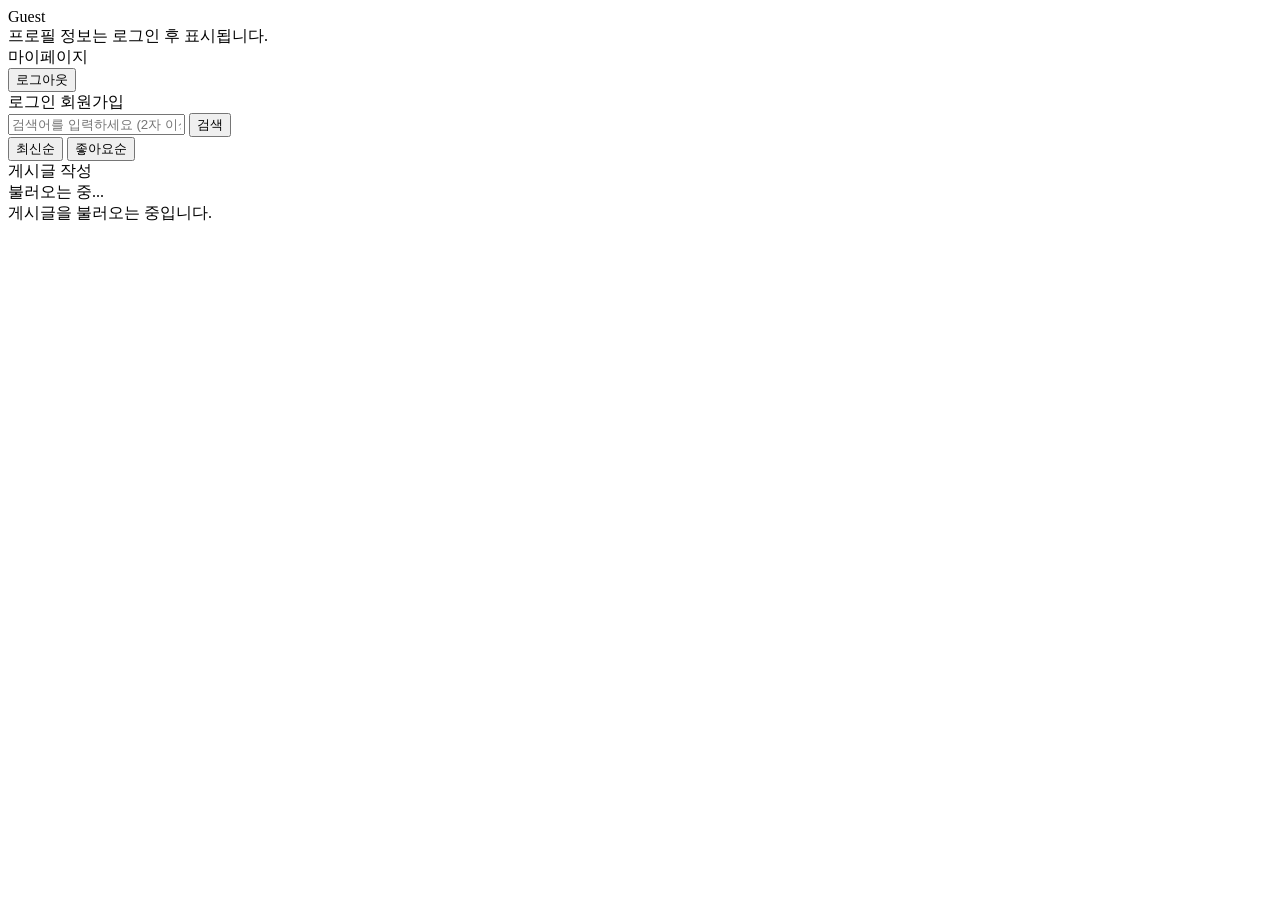
<file: src/main/resources/templates/home/index.html>
<!DOCTYPE html>
<html lang="ko" xmlns:th="http://www.thymeleaf.org"
      th:replace="~{layout/base :: base(~{::title}, '', ~{::main}, ~{::extraHead}, ~{::extraScripts}, ~{::topActions})}">
<head>
    <title>Connect U</title>
    <th:block th:fragment="extraHead">
        <link rel="stylesheet" th:href="@{/css/home.css}">
    </th:block>
</head>
<body>
<main th:fragment="main">
    <section class="cu-shell">
        <aside class="cu-profile-col">
            <div class="profile-card">
                <div class="profile-header">
                    <div class="avatar" id="profile-avatar" aria-hidden="true"></div>
                    <div>
                        <div class="nickname" id="profile-nickname">Guest</div>
                        <div class="muted" id="profile-message">프로필 정보는 로그인 후 표시됩니다.</div>
                    </div>
                </div>

                <div class="profile-actions is-hidden" id="profile-actions-logged-in">
                    <a class="cu-btn secondary" th:href="@{/mypage}">마이페이지</a>
                    <form th:action="@{/logout}" method="post" id="logout-form">
                        <button type="submit" class="cu-btn">로그아웃</button>
                    </form>
                </div>

                <div class="profile-actions" id="profile-actions-guest">
                    <a class="cu-btn" th:href="@{/login}">로그인</a>
                    <a class="cu-btn secondary" th:href="@{/join}">회원가입</a>
                </div>
            </div>
        </aside>

        <section class="cu-main-col">
    <div class="home-search">
        <form id="search-form" th:action="@{/search}" method="get" class="search-bar">
            <input type="text" id="keyword" name="keyword" placeholder="검색어를 입력하세요 (2자 이상)"
                   aria-label="검색어" required>
            <input type="hidden" name="page" value="0">
            <input type="hidden" name="size" value="10">
            <button type="submit" class="cu-btn">검색</button>
        </form>

        <div class="home-actions">
            <div class="sort-options" role="group" aria-label="정렬">
                <button type="button" class="sort-btn active" data-sort="latest">최신순</button>
                <button type="button" class="sort-btn" data-sort="likes">좋아요순</button>
            </div>
            <a class="cu-btn is-hidden" id="btn-create-post" th:href="@{/posts/new}">게시글 작성</a>
        </div>
    </div>

            <div class="post-feed">
                <div id="post-list" class="post-list" aria-live="polite"></div>
                <div id="feed-loader" class="feed-loader">불러오는 중...</div>
                <div class="empty" id="post-empty">게시글을 불러오는 중입니다.</div>
                <div id="feed-sentinel" aria-hidden="true"></div>
            </div>
        </section>
    </section>
</main>

<th:block th:fragment="extraScripts">
    <script th:src="@{/js/home.js}"></script>
</th:block>
</body>
</html>
</file>
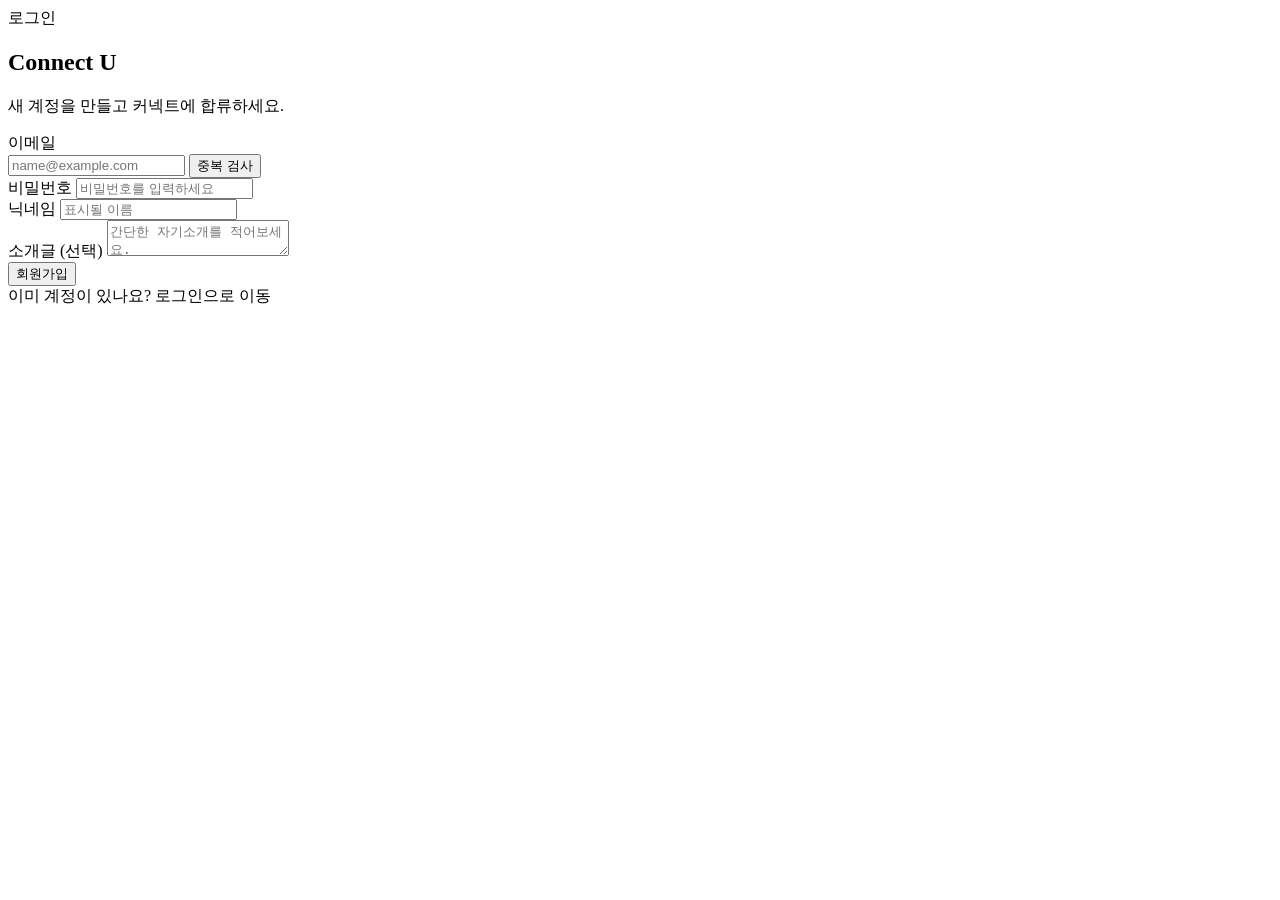
<file: src/main/resources/templates/auth/join.html>
<!DOCTYPE html>
<html lang="ko" xmlns:th="http://www.thymeleaf.org"
      th:replace="~{layout/base :: base(~{::title}, 'auth-body', ~{::main}, ~{::extraHead}, ~{::extraScripts}, ~{::topActions})}">
<head>
    <title>회원가입 | Connect U</title>
    <th:block th:fragment="extraHead">
        <link rel="stylesheet" th:href="@{/css/join.css}">
    </th:block>
</head>
<body>
<th:block th:fragment="topActions">
    <a class="cu-btn secondary" th:href="@{/login}">로그인</a>
</th:block>

<main th:fragment="main">
    <div class="join-container">
        <div class="join-header">
            <h2>Connect U</h2>
            <p>새 계정을 만들고 커넥트에 합류하세요.</p>
        </div>

        <div id="error-box" class="alert-box" role="alert"></div>

        <form id="join-form" novalidate>
            <div class="form-group">
                <label for="email">이메일</label>
                <div class="input-with-button">
                    <input type="email" id="email" class="form-control" placeholder="name@example.com" required>
                    <button type="button" class="cu-btn secondary" id="btn-check-email">중복 검사</button>
                </div>
                <div class="input-hint" id="email-check-hint"></div>
            </div>

            <div class="form-group">
                <label for="password">비밀번호</label>
                <input type="password" id="password" class="form-control" placeholder="비밀번호를 입력하세요" required>
            </div>

            <div class="form-group">
                <label for="nickname">닉네임</label>
                <input type="text" id="nickname" class="form-control" placeholder="표시될 이름" required>
            </div>

            <div class="form-group">
                <label for="description">소개글 (선택)</label>
                <textarea id="description" class="form-control" placeholder="간단한 자기소개를 적어보세요."></textarea>
            </div>

            <button type="submit" class="btn-join">회원가입</button>
        </form>

        <div class="footer-links">
            이미 계정이 있나요?
            <a th:href="@{/login}">로그인으로 이동</a>
        </div>
    </div>
</main>

<th:block th:fragment="extraScripts">
    <script th:src="@{/js/join.js}"></script>
</th:block>
</body>
</html>
</file>
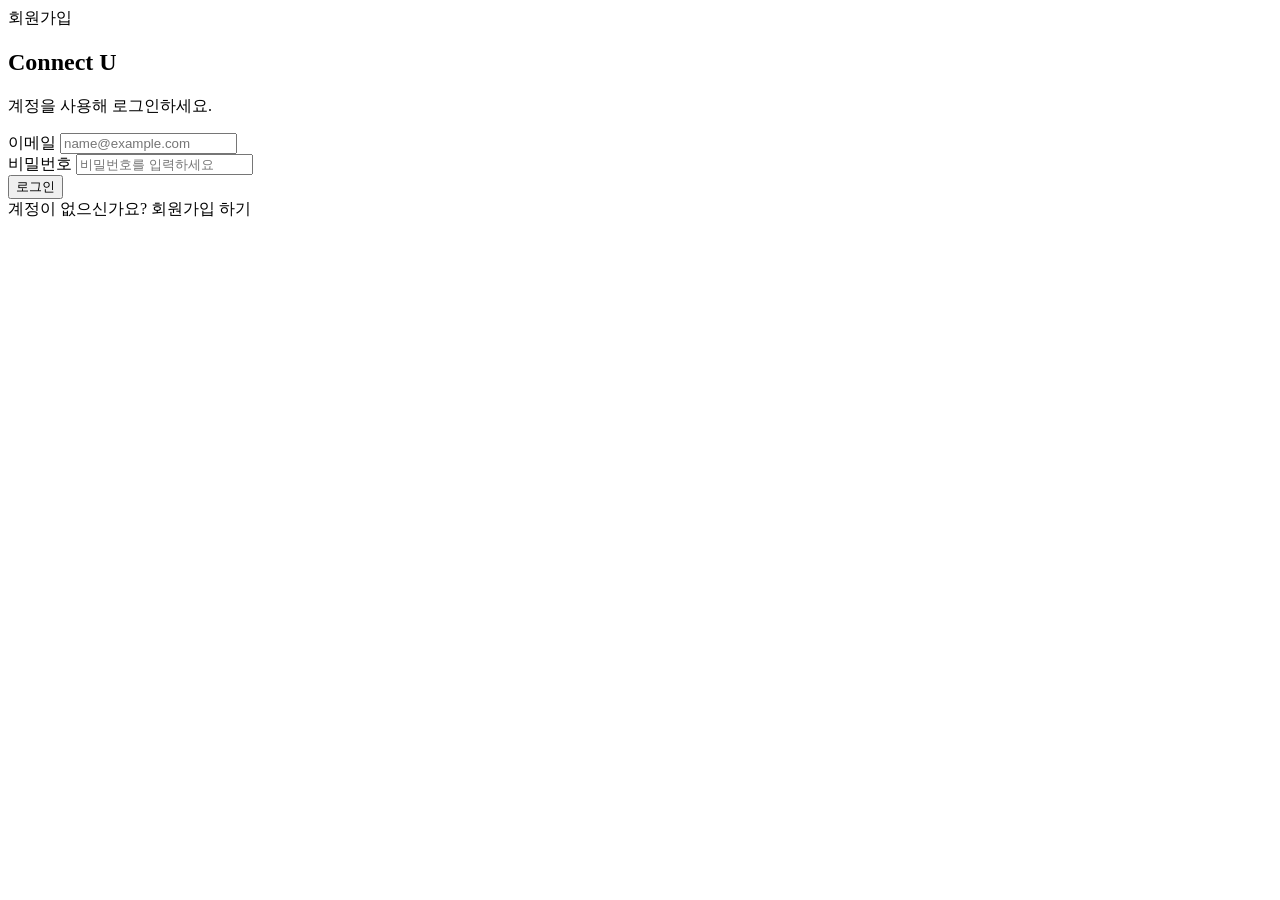
<file: src/main/resources/templates/auth/login.html>
<!DOCTYPE html>
<html lang="ko" xmlns:th="http://www.thymeleaf.org"
      th:replace="~{layout/base :: base(~{::title}, 'auth-body', ~{::main}, ~{::extraHead}, ~{::extraScripts}, ~{::topActions})}">
<head>
    <title>로그인 | Connect U</title>
    <th:block th:fragment="extraHead">
        <link rel="stylesheet" th:href="@{/css/login.css}">
    </th:block>
</head>
<body>
<th:block th:fragment="topActions">
    <a class="cu-btn secondary" th:href="@{/join}">회원가입</a>
</th:block>

<main th:fragment="main">
    <div class="login-container">
        <div class="login-header">
            <h2>Connect U</h2>
            <p>계정을 사용해 로그인하세요.</p>
        </div>

        <div id="error-box" class="alert-box" role="alert"></div>

        <form id="login-form" novalidate>
            <div class="form-group">
                <label for="email">이메일</label>
                <input type="email" id="email" class="form-control" placeholder="name@example.com" required>
            </div>

            <div class="form-group">
                <label for="password">비밀번호</label>
                <input type="password" id="password" class="form-control" placeholder="비밀번호를 입력하세요" required>
            </div>

            <div class="form-actions">
                <button type="submit" class="btn-login">로그인</button>
            </div>
        </form>

        <div class="footer-links">
            계정이 없으신가요? <a th:href="@{/join}">회원가입 하기</a>
        </div>
    </div>
</main>

<th:block th:fragment="extraScripts">
    <script th:src="@{/js/login.js}"></script>
</th:block>
</body>
</html>
</file>
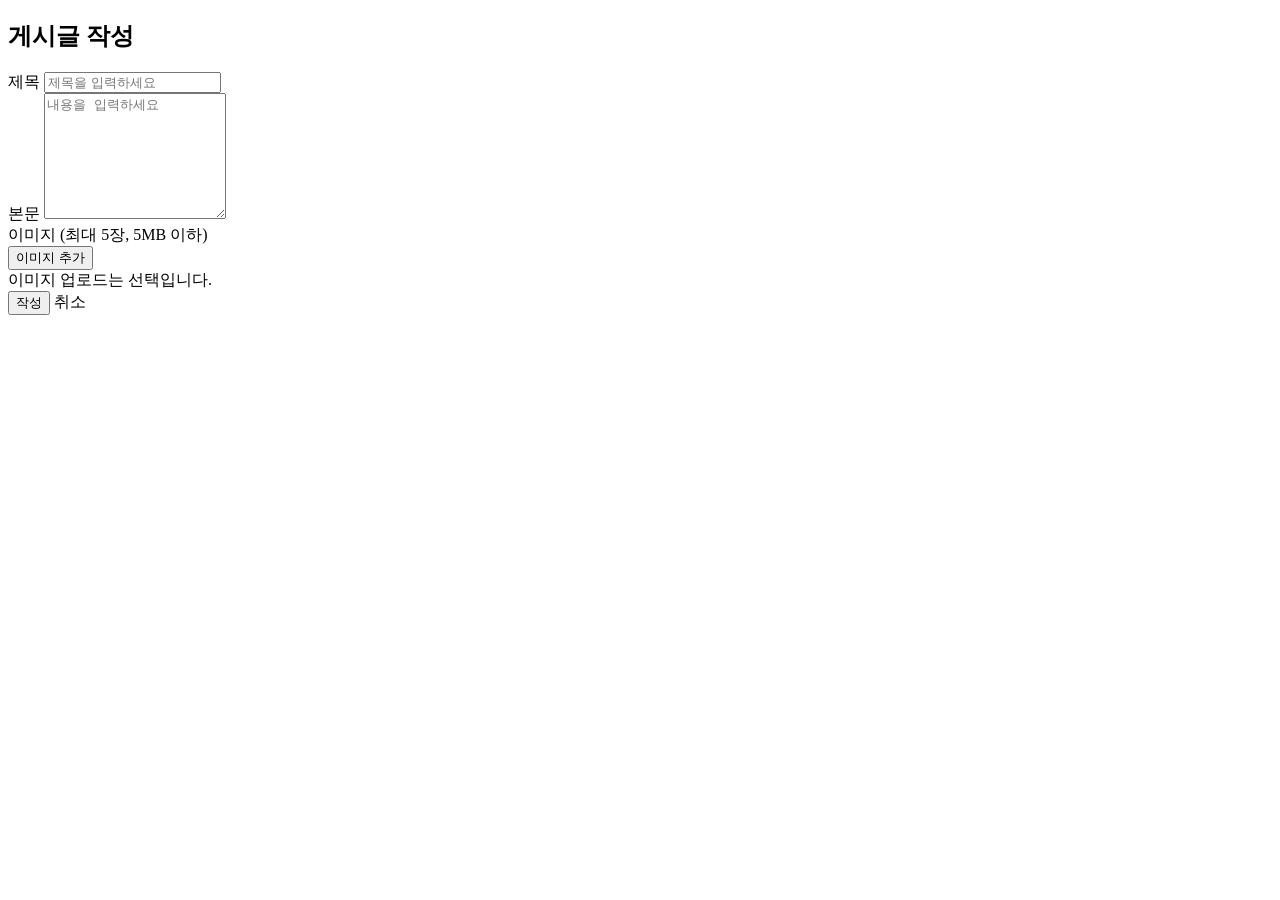
<file: src/main/resources/templates/posts/create.html>
<!DOCTYPE html>
<html lang="ko" xmlns:th="http://www.thymeleaf.org"
      th:replace="~{layout/base :: base(~{::title}, '', ~{::main}, ~{::extraHead}, ~{::extraScripts}, ~{::topActions})}">
<head>
    <title>게시글 작성 | Connect U</title>
    <th:block th:fragment="extraHead">
        <link rel="stylesheet" th:href="@{/css/posts.css}">
    </th:block>
</head>
<body>
<main th:fragment="main">
    <section class="post-form-panel" data-mode="create">
        <h1 class="post-form-title">게시글 작성</h1>
        <form id="post-form" novalidate>
            <div class="form-group">
                <label for="title">제목</label>
                <input type="text" id="title" class="cu-input" required placeholder="제목을 입력하세요">
            </div>
            <div class="form-group">
                <label for="content">본문</label>
                <textarea id="content" class="cu-textarea" rows="8" required placeholder="내용을 입력하세요"></textarea>
            </div>
            <div class="form-group">
                <label for="images">이미지 (최대 5장, 5MB 이하)</label>
                <div class="image-upload">
                    <button type="button" class="cu-btn secondary" id="btn-add-image">이미지 추가</button>
                    <div id="image-inputs"></div>
                    <div id="selected-images" class="selected-images"></div>
                </div>
                <div class="post-hint">이미지 업로드는 선택입니다.</div>
            </div>
            <div id="post-error" class="cu-alert" style="display:none;"></div>
            <div class="post-actions">
                <button type="submit" id="post-submit" class="cu-btn">작성</button>
                <a class="cu-btn secondary" th:href="@{/}">취소</a>
            </div>
        </form>
    </section>
</main>

<th:block th:fragment="extraScripts">
    <script th:src="@{/js/posts-form.js}"></script>
</th:block>
</body>
</html>
</file>
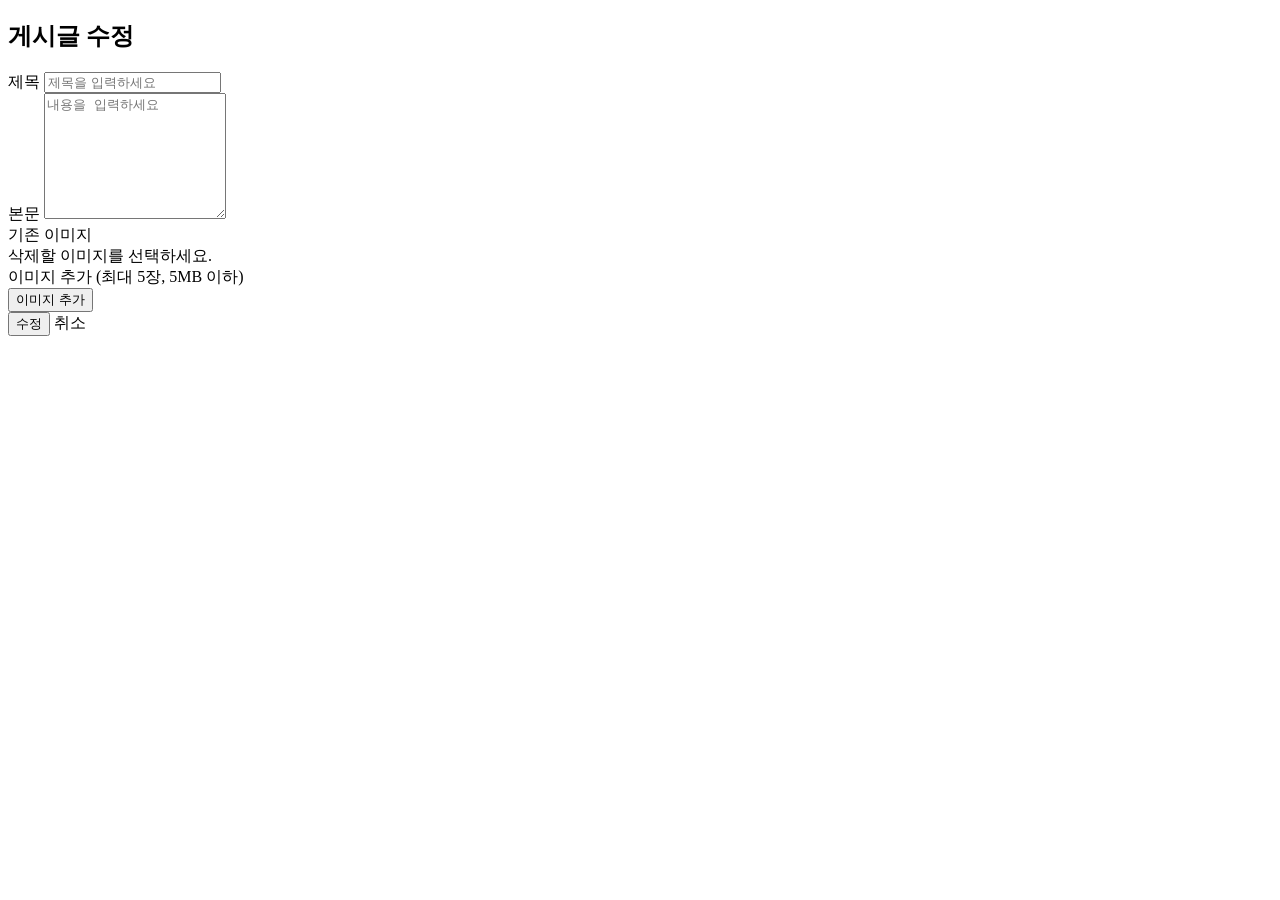
<file: src/main/resources/templates/posts/edit.html>
<!DOCTYPE html>
<html lang="ko" xmlns:th="http://www.thymeleaf.org"
      th:replace="~{layout/base :: base(~{::title}, '', ~{::main}, ~{::extraHead}, ~{::extraScripts}, ~{::topActions})}">
<head>
    <title>게시글 수정 | Connect U</title>
    <th:block th:fragment="extraHead">
        <link rel="stylesheet" th:href="@{/css/posts.css}">
    </th:block>
</head>
<body>
<main th:fragment="main">
    <section class="post-form-panel" data-mode="edit" th:attr="data-post-id=${postId}">
        <h1 class="post-form-title">게시글 수정</h1>
        <form id="post-form" novalidate>
            <div class="form-group">
                <label for="title">제목</label>
                <input type="text" id="title" class="cu-input" required placeholder="제목을 입력하세요">
            </div>
            <div class="form-group">
                <label for="content">본문</label>
                <textarea id="content" class="cu-textarea" rows="8" required placeholder="내용을 입력하세요"></textarea>
            </div>
            <div class="form-group">
                <label>기존 이미지</label>
                <div id="existing-images" class="image-list"></div>
                <div class="post-hint">삭제할 이미지를 선택하세요.</div>
            </div>
            <div class="form-group">
                <label for="images">이미지 추가 (최대 5장, 5MB 이하)</label>
                <div class="image-upload">
                    <button type="button" class="cu-btn secondary" id="btn-add-image">이미지 추가</button>
                    <div id="image-inputs"></div>
                    <div id="selected-images" class="selected-images"></div>
                </div>
            </div>
            <div id="post-error" class="cu-alert" style="display:none;"></div>
            <div class="post-actions">
                <button type="submit" id="post-submit" class="cu-btn">수정</button>
                <a class="cu-btn secondary" th:href="@{/}">취소</a>
            </div>
        </form>
    </section>
</main>

<th:block th:fragment="extraScripts">
    <script th:src="@{/js/posts-form.js}"></script>
</th:block>
</body>
</html>
</file>
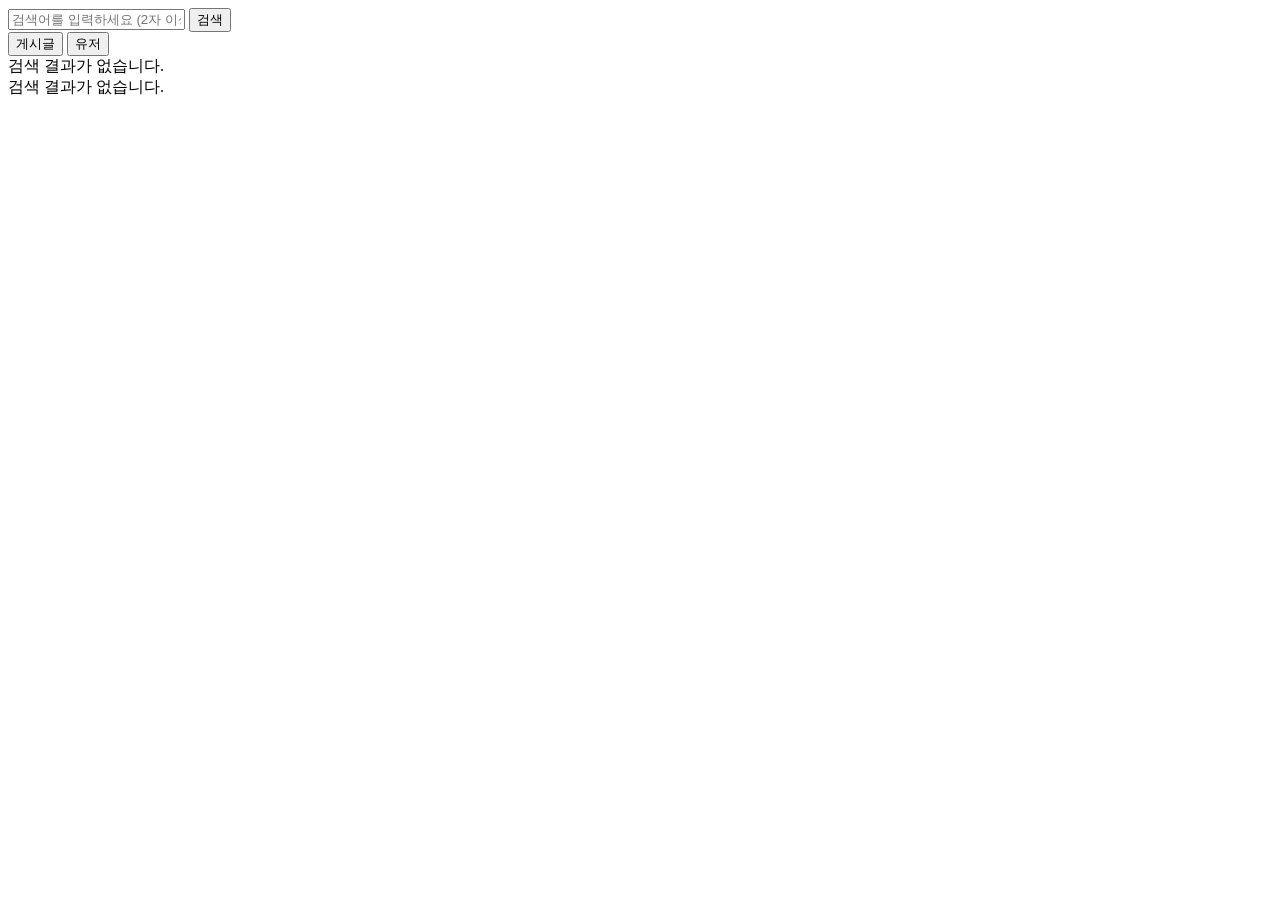
<file: src/main/resources/templates/search/results.html>
<!DOCTYPE html>
<html lang="ko" xmlns:th="http://www.thymeleaf.org"
      th:replace="~{layout/base :: base(~{::title}, '', ~{::main}, ~{::extraHead}, ~{::extraScripts}, ~{::topActions})}">
<head>
    <title>검색 결과 | Connect U</title>
    <th:block th:fragment="extraHead">
        <link rel="stylesheet" th:href="@{/css/home.css}">
        <link rel="stylesheet" th:href="@{/css/search.css}">
    </th:block>
</head>
<body>
<main th:fragment="main">
    <section class="search-page">
        <form id="search-form" class="search-bar" th:action="@{/search}" method="get">
            <input type="text" id="keyword" name="keyword" placeholder="검색어를 입력하세요 (2자 이상)" th:value="${keyword}" required>
            <input type="hidden" name="page" value="0">
            <input type="hidden" name="size" value="10">
            <button type="submit" class="cu-btn">검색</button>
        </form>

        <div class="tabs">
            <button class="tab-btn active" data-tab="posts">게시글</button>
            <button class="tab-btn" data-tab="users">유저</button>
        </div>

        <div class="tab-panels">
            <div class="tab-panel" id="tab-posts">
                <div id="post-results" class="post-list"></div>
                <div id="post-empty" class="empty">검색 결과가 없습니다.</div>
                <div class="pagination" id="post-pagination"></div>
            </div>
            <div class="tab-panel is-hidden" id="tab-users">
                <div id="user-results" class="user-list"></div>
                <div id="user-empty" class="empty">검색 결과가 없습니다.</div>
                <div class="pagination" id="user-pagination"></div>
            </div>
        </div>
    </section>
</main>

<th:block th:fragment="extraScripts">
    <script th:inline="javascript">
        /*<![CDATA[*/
        window.searchInitialKeyword = /*[[${keyword}]]*/ '';
        /*]]>*/
    </script>
    <script th:src="@{/js/search.js}"></script>
</th:block>
</body>
</html>
</file>
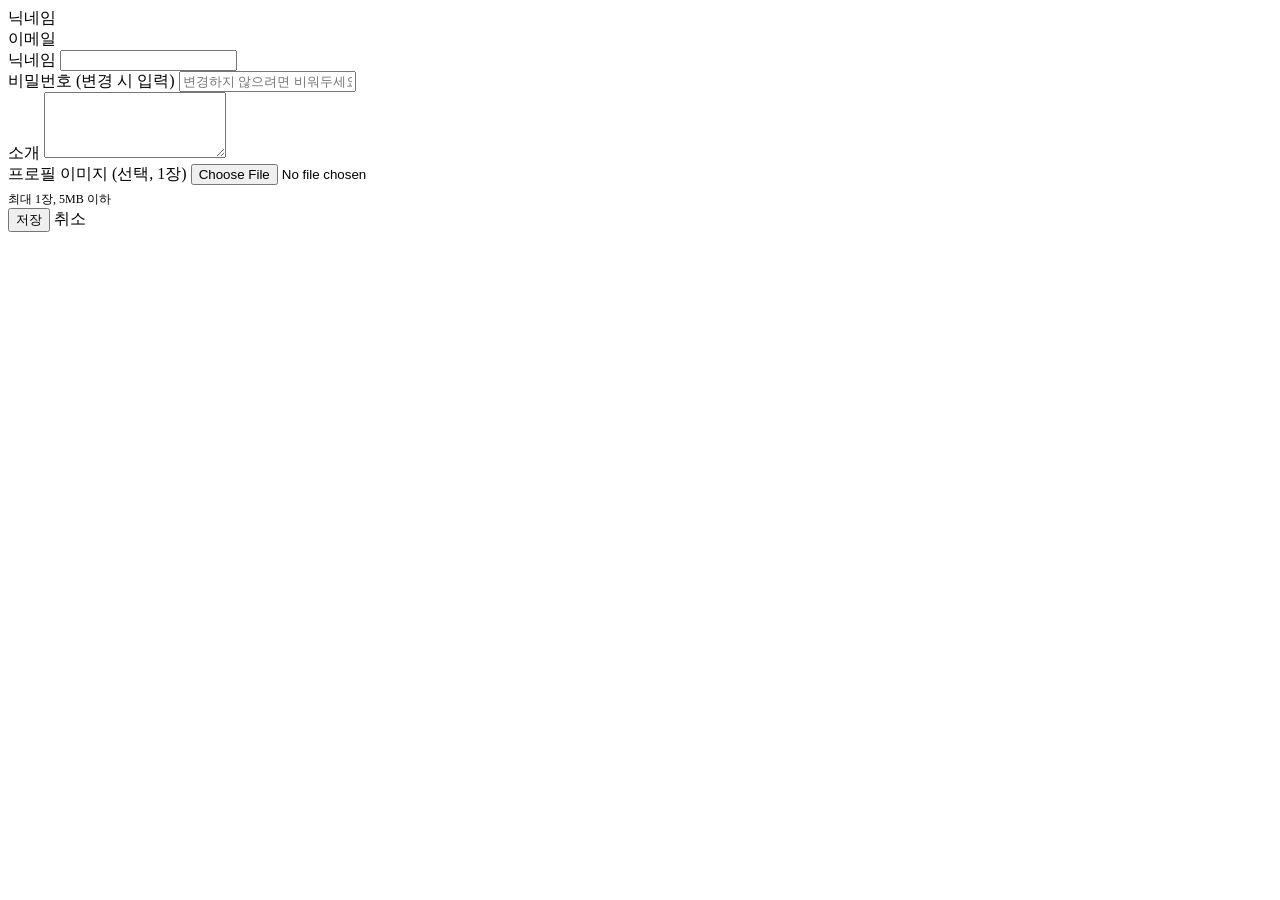
<file: src/main/resources/templates/user/edit.html>
<!DOCTYPE html>
<html lang="ko" xmlns:th="http://www.thymeleaf.org"
      th:replace="~{layout/base :: base(~{::title}, '', ~{::main}, ~{::extraHead}, ~{::extraScripts}, ~{::topActions})}">
<head>
    <title>프로필 수정 | Connect U</title>
    <th:block th:fragment="extraHead">
        <link rel="stylesheet" th:href="@{/css/user.css}">
    </th:block>
</head>
<body>
<main th:fragment="main">
    <section class="user-panel">
        <div class="user-header">
            <div class="avatar placeholder" aria-hidden="true"></div>
            <div>
                <div class="user-name" id="edit-nickname-label">닉네임</div>
                <div class="user-meta" id="edit-email-label">이메일</div>
            </div>
        </div>
        <div class="user-body">
            <form id="edit-form" class="user-form" novalidate>
                <div class="form-group">
                    <label for="nickname">닉네임</label>
                    <input type="text" id="nickname" class="cu-input" required>
                </div>
                <div class="form-group">
                    <label for="password">비밀번호 (변경 시 입력)</label>
                    <input type="password" id="password" class="cu-input" placeholder="변경하지 않으려면 비워두세요">
                </div>
                <div class="form-group">
                    <label for="description">소개</label>
                    <textarea id="description" class="cu-textarea" rows="4"></textarea>
                </div>
                <div class="form-group">
                    <label for="profileImage">프로필 이미지 (선택, 1장)</label>
                    <input type="file" id="profileImage" class="cu-input" accept="image/*">
                    <div class="user-meta" style="margin-top:6px;font-size:12px;">최대 1장, 5MB 이하</div>
                </div>
                <div id="edit-error" class="cu-alert" style="display:none;"></div>
                <div class="user-actions">
                    <button type="submit" class="cu-btn">저장</button>
                    <a class="cu-btn secondary" th:href="@{/mypage}">취소</a>
                </div>
            </form>
        </div>
    </section>
</main>

<th:block th:fragment="extraScripts">
    <script th:src="@{/js/user-edit.js}"></script>
</th:block>
</body>
</html>
</file>
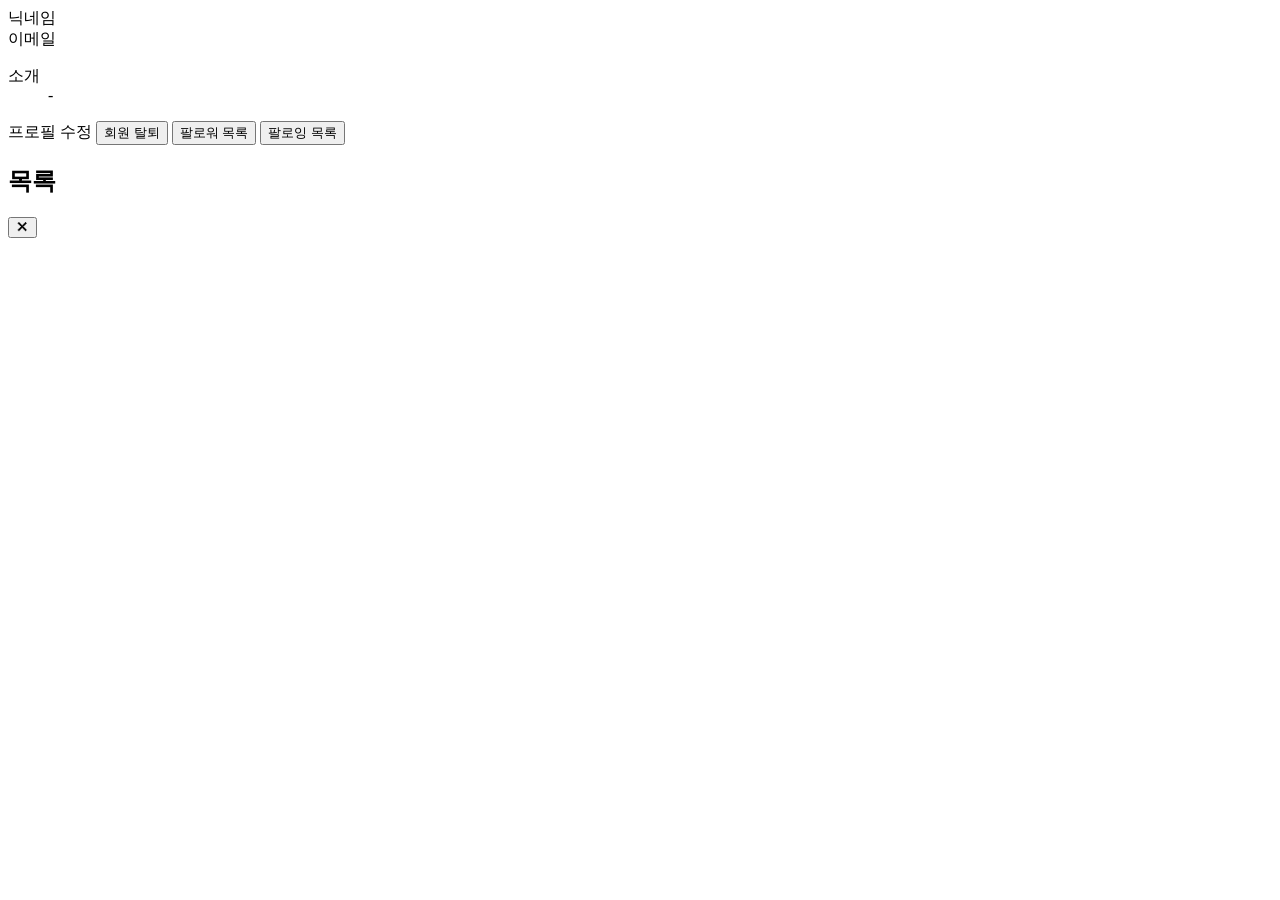
<file: src/main/resources/templates/user/mypage.html>
<!DOCTYPE html>
<html lang="ko" xmlns:th="http://www.thymeleaf.org"
      th:replace="~{layout/base :: base(~{::title}, '', ~{::main}, ~{::extraHead}, ~{::extraScripts}, ~{::topActions})}">
<head>
    <title>마이페이지 | Connect U</title>
    <th:block th:fragment="extraHead">
        <link rel="stylesheet" th:href="@{/css/user.css}">
    </th:block>
</head>
<body>
<main th:fragment="main">
    <section class="user-panel">
        <div class="user-header">
            <div class="avatar placeholder" id="my-avatar" aria-hidden="true"></div>
            <div>
                <div class="user-name" id="my-nickname">닉네임</div>
                <div class="user-meta" id="my-email">이메일</div>
            </div>
        </div>
        <div class="user-body">
            <dl class="user-detail">
                <dt>소개</dt>
                <dd id="my-description">-</dd>
            </dl>
        </div>
        <div class="user-actions">
            <a class="cu-btn secondary" th:href="@{/mypage/edit}">프로필 수정</a>
            <button class="cu-btn danger" id="btn-delete-account" type="button">회원 탈퇴</button>
            <button class="cu-btn secondary" id="btn-my-followers" type="button">팔로워 목록</button>
            <button class="cu-btn secondary" id="btn-my-followings" type="button">팔로잉 목록</button>
        </div>
    </section>

    <div class="cu-modal" id="follow-modal" aria-hidden="true">
        <div class="cu-modal-overlay"></div>
        <div class="cu-modal-content" role="dialog" aria-modal="true">
            <div class="cu-modal-header">
                <h2 class="cu-modal-title" id="follow-modal-title">목록</h2>
                <button class="cu-modal-close" id="follow-modal-close" type="button">✕</button>
            </div>
            <div class="cu-modal-body">
                <div class="follow-list" id="follow-list"></div>
                <div class="follow-empty" id="follow-empty" style="display:none;">목록이 없습니다.</div>
                <div class="follow-loading" id="follow-loading" style="display:none;">불러오는 중...</div>
            </div>
        </div>
    </div>
</main>

<th:block th:fragment="extraScripts">
    <script th:src="@{/js/user-mypage.js}"></script>
</th:block>
</body>
</html>
</file>
